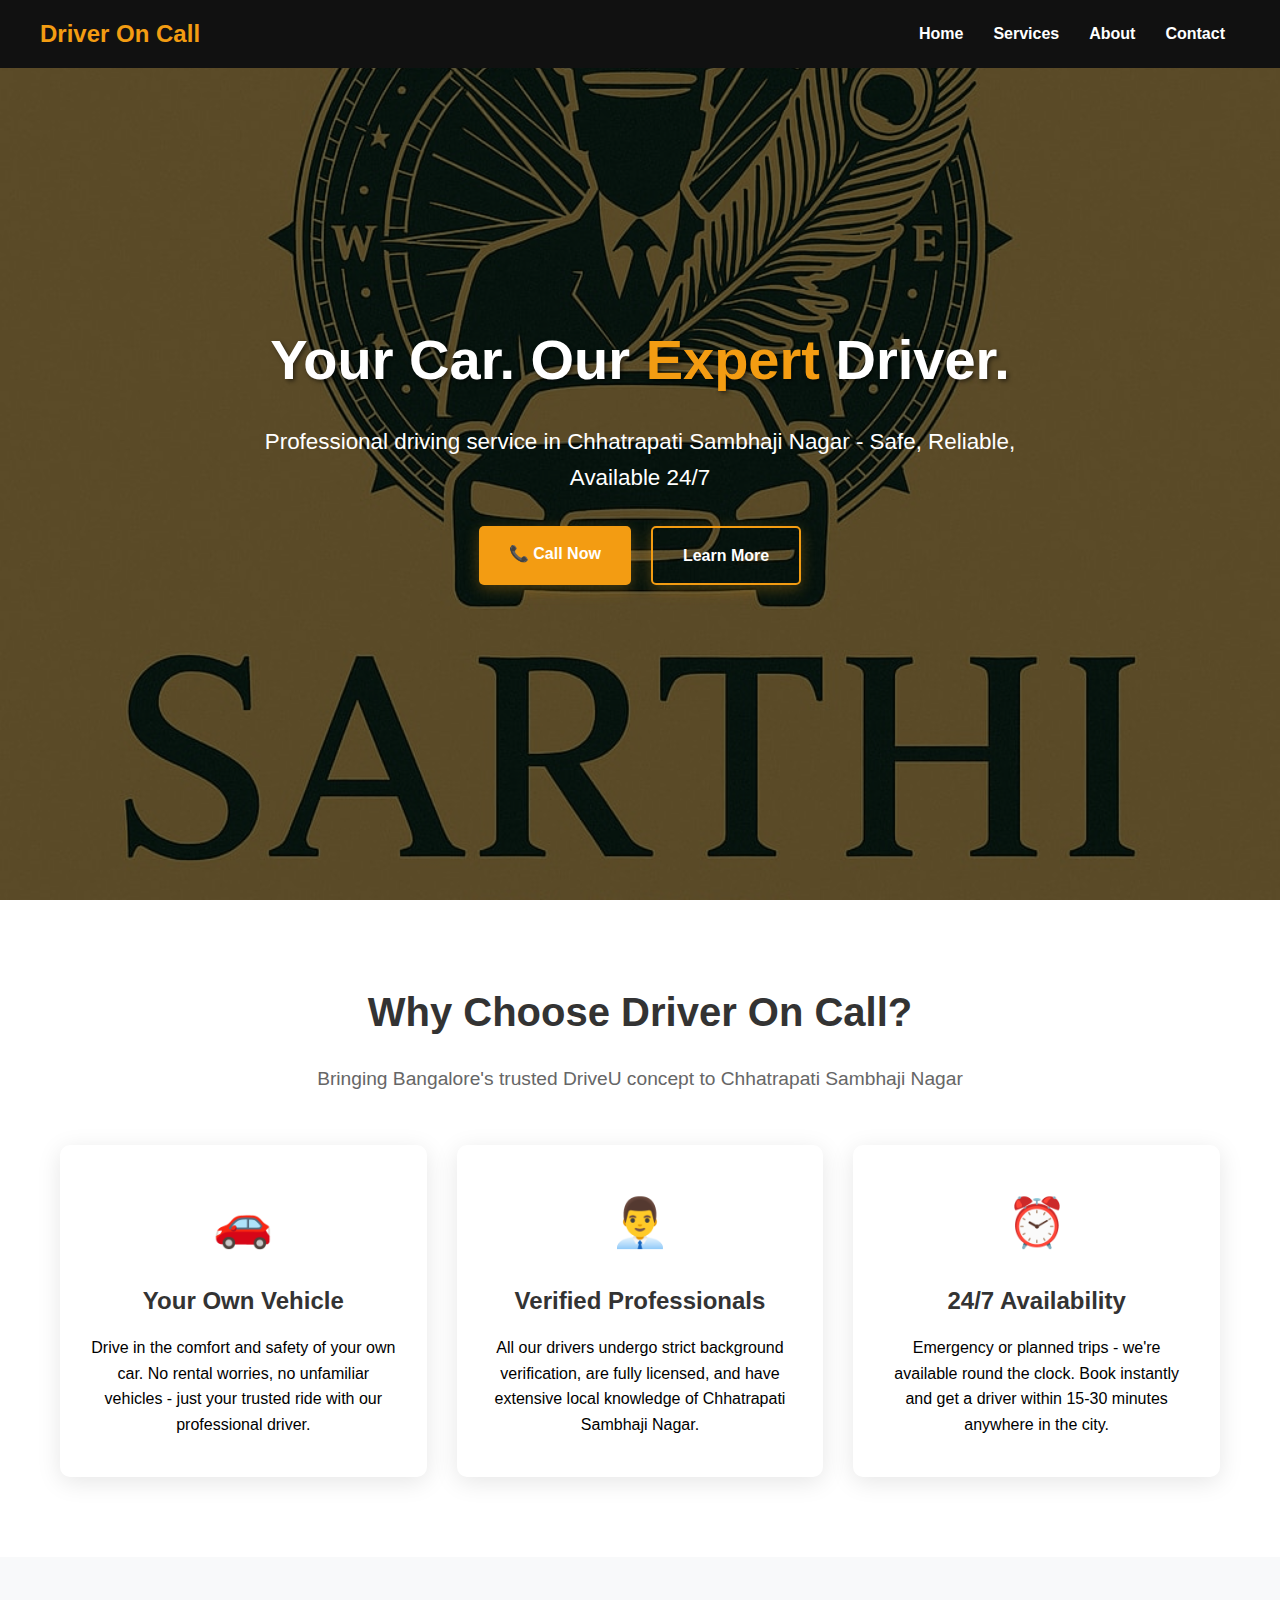
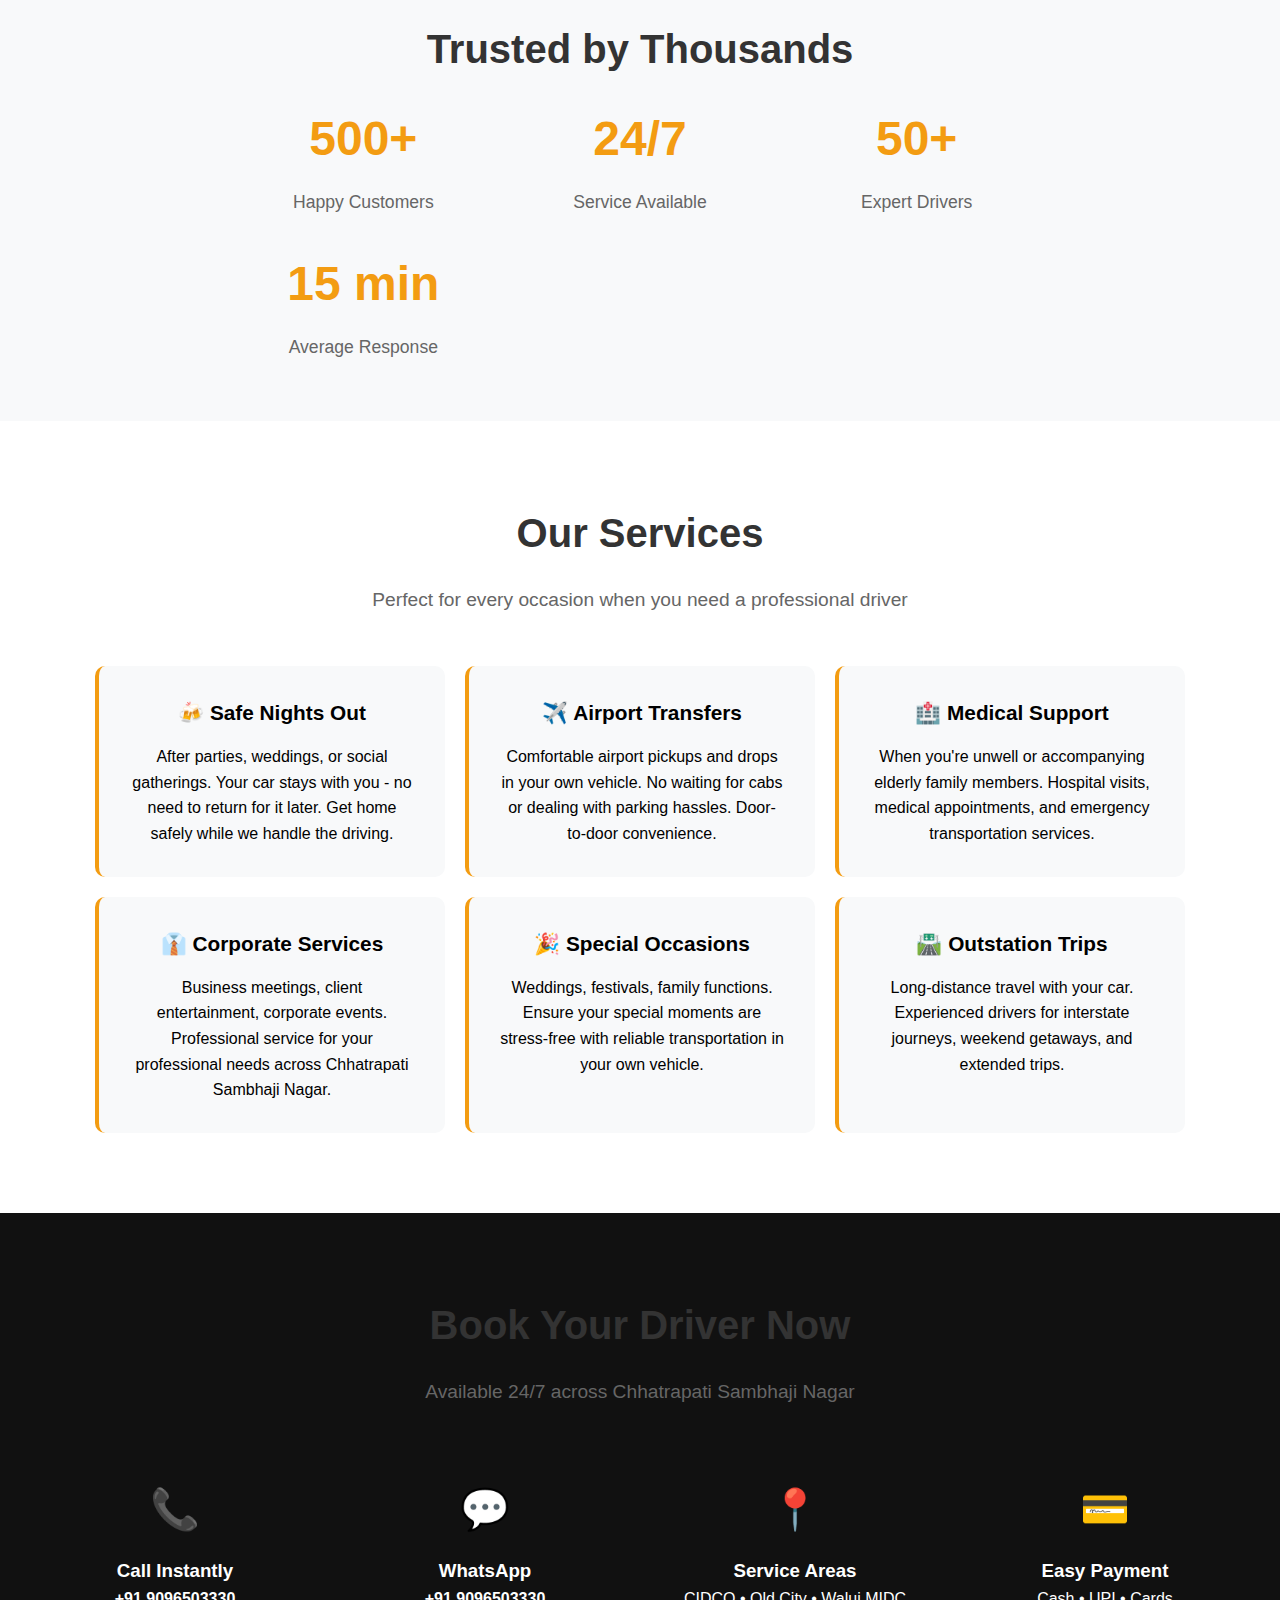
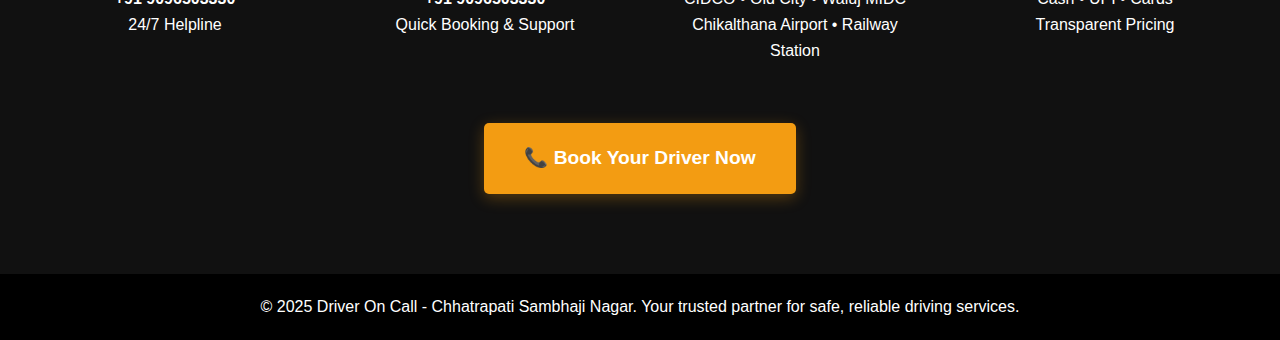
<file: index.html>
<!DOCTYPE html>
<html lang="en">
<head>
    <meta charset="UTF-8">
    <meta name="viewport" content="width=device-width, initial-scale=1.0">
    <title>Driver On Call - Chhatrapati Sambhaji Nagar | Your Car, Our Expert Driver</title>
    <style>
        * {
            margin: 0;
            padding: 0;
            box-sizing: border-box;
            font-family: Arial, sans-serif;
            scroll-behavior: smooth;
        }

        body {
            line-height: 1.6;
        }

        header {
            background: #111;
            position: fixed;
            width: 100%;
            top: 0;
            z-index: 1000;
            padding: 0 20px;
        }

        .nav-container {
            display: flex;
            justify-content: space-between;
            align-items: center;
            max-width: 1200px;
            margin: 0 auto;
        }

        .logo {
            color: #f39c12;
            font-size: 1.5rem;
            font-weight: bold;
            padding: 15px 0;
        }

        header ul {
            display: flex;
            list-style: none;
            padding: 15px 0;
        }

        header ul li {
            margin: 0 15px;
        }

        header ul li a {
            color: white;
            text-decoration: none;
            font-weight: bold;
            transition: color 0.3s;
        }

        header ul li a:hover {
            color: #f39c12;
        }

        .hero {
            background: url("IMG-20250813-WA0001.png") no-repeat center center/cover;
            height: 100vh;
            display: flex;
            flex-direction: column;
            justify-content: center;
            align-items: center;
            text-align: center;
            color: white;
            position: relative;
        }

        .hero .overlay {
            position: absolute;
            top: 0;
            left: 0;
            height: 100%;
            width: 100%;
            background: rgba(0,0,0,0.6);
        }

        .hero-content {
            z-index: 1;
            max-width: 800px;
            padding: 0 20px;
        }

        .hero h1 {
            font-size: 3.5rem;
            margin-bottom: 20px;
            text-shadow: 2px 2px 4px rgba(0,0,0,0.5);
        }

        .hero h1 span {
            color: #f39c12;
        }

        .hero .tagline {
            font-size: 1.4rem;
            margin-bottom: 30px;
            font-weight: 300;
        }

        .hero .cta-buttons {
            display: flex;
            gap: 20px;
            justify-content: center;
            flex-wrap: wrap;
        }

        .btn {
            display: inline-block;
            padding: 15px 30px;
            background: #f39c12;
            color: white;
            text-decoration: none;
            border-radius: 5px;
            font-weight: bold;
            transition: all 0.3s;
            box-shadow: 0 4px 15px rgba(243, 156, 18, 0.3);
        }

        .btn:hover {
            background: #d35400;
            transform: translateY(-2px);
            box-shadow: 0 6px 20px rgba(243, 156, 18, 0.4);
        }

        .btn-secondary {
            background: transparent;
            border: 2px solid #f39c12;
        }

        .btn-secondary:hover {
            background: #f39c12;
            border-color: #f39c12;
        }

        section {
            padding: 80px 20px;
            text-align: center;
        }

        .container {
            max-width: 1200px;
            margin: 0 auto;
        }

        .section-title {
            font-size: 2.5rem;
            margin-bottom: 20px;
            color: #333;
        }

        .section-subtitle {
            font-size: 1.2rem;
            color: #666;
            margin-bottom: 50px;
        }

        .features-grid {
            display: grid;
            grid-template-columns: repeat(auto-fit, minmax(300px, 1fr));
            gap: 30px;
            margin-top: 50px;
        }

        .feature-card {
            background: white;
            padding: 40px 30px;
            border-radius: 10px;
            box-shadow: 0 5px 25px rgba(0,0,0,0.1);
            transition: transform 0.3s, box-shadow 0.3s;
        }

        .feature-card:hover {
            transform: translateY(-10px);
            box-shadow: 0 15px 40px rgba(0,0,0,0.2);
        }

        .feature-icon {
            font-size: 3rem;
            color: #f39c12;
            margin-bottom: 20px;
        }

        .feature-card h3 {
            font-size: 1.5rem;
            margin-bottom: 15px;
            color: #333;
        }

        .service-list {
            display: flex;
            flex-wrap: wrap;
            justify-content: center;
            gap: 20px;
        }

        .service {
            flex: 1 1 280px;
            max-width: 350px;
            padding: 30px;
            background: #f8f9fa;
            border-radius: 10px;
            transition: all 0.3s;
            border-left: 4px solid #f39c12;
        }

        .service:hover {
            background: #f39c12;
            color: white;
            transform: translateY(-5px);
            box-shadow: 0 10px 30px rgba(243, 156, 18, 0.3);
        }

        .service h3 {
            margin-bottom: 15px;
            font-size: 1.3rem;
        }

        .stats {
            background: #f8f9fa;
            padding: 60px 20px;
        }

        .stats-grid {
            display: grid;
            grid-template-columns: repeat(auto-fit, minmax(200px, 1fr));
            gap: 30px;
            max-width: 800px;
            margin: 0 auto;
        }

        .stat-item {
            text-align: center;
        }

        .stat-number {
            font-size: 3rem;
            font-weight: bold;
            color: #f39c12;
            display: block;
        }

        .stat-label {
            font-size: 1.1rem;
            color: #666;
            margin-top: 10px;
        }

        .contact-section {
            background: #111;
            color: white;
        }

        .contact-grid {
            display: grid;
            grid-template-columns: repeat(auto-fit, minmax(250px, 1fr));
            gap: 40px;
        }

        .contact-item {
            text-align: center;
            padding: 20px;
        }

        .contact-icon {
            font-size: 2.5rem;
            color: #f39c12;
            margin-bottom: 15px;
        }

        footer {
            background: #000;
            color: white;
            text-align: center;
            padding: 20px 0;
        }

        @media (max-width: 768px) {
            .hero h1 {
                font-size: 2.5rem;
            }
            
            .hero .cta-buttons {
                flex-direction: column;
                align-items: center;
            }
            
            .section-title {
                font-size: 2rem;
            }
        }
    </style>
</head>
<body>
    <header>
        <div class="nav-container">
            <div class="logo">Driver On Call</div>
            <nav>
                <ul>
                    <li><a href="#home">Home</a></li>
                    <li><a href="#services">Services</a></li>
                    <li><a href="#about">About</a></li>
                    <li><a href="#contact">Contact</a></li>
                </ul>
            </nav>
        </div>
    </header>

    <section id="home" class="hero">
        <div class="overlay"></div>
        <div class="hero-content">
            <h1>Your Car. Our <span>Expert</span> Driver.</h1>
            <p class="tagline">Professional driving service in Chhatrapati Sambhaji Nagar - Safe, Reliable, Available 24/7</p>
            <div class="cta-buttons">
                <a href="tel:+919096503330" class="btn">📞 Call Now</a>
                <a href="#services" class="btn btn-secondary">Learn More</a>
            </div>
        </div>
    </section>

    <section id="about" class="container">
        <h2 class="section-title">Why Choose Driver On Call?</h2>
        <p class="section-subtitle">Bringing Bangalore's trusted DriveU concept to Chhatrapati Sambhaji Nagar</p>
        
        <div class="features-grid">
            <div class="feature-card">
                <div class="feature-icon">🚗</div>
                <h3>Your Own Vehicle</h3>
                <p>Drive in the comfort and safety of your own car. No rental worries, no unfamiliar vehicles - just your trusted ride with our professional driver.</p>
            </div>
            
            <div class="feature-card">
                <div class="feature-icon">👨‍💼</div>
                <h3>Verified Professionals</h3>
                <p>All our drivers undergo strict background verification, are fully licensed, and have extensive local knowledge of Chhatrapati Sambhaji Nagar.</p>
            </div>
            
            <div class="feature-card">
                <div class="feature-icon">⏰</div>
                <h3>24/7 Availability</h3>
                <p>Emergency or planned trips - we're available round the clock. Book instantly and get a driver within 15-30 minutes anywhere in the city.</p>
            </div>
        </div>
    </section>

    <section class="stats">
        <div class="container">
            <h2 class="section-title">Trusted by Thousands</h2>
            <div class="stats-grid">
                <div class="stat-item">
                    <span class="stat-number">500+</span>
                    <div class="stat-label">Happy Customers</div>
                </div>
                <div class="stat-item">
                    <span class="stat-number">24/7</span>
                    <div class="stat-label">Service Available</div>
                </div>
                <div class="stat-item">
                    <span class="stat-number">50+</span>
                    <div class="stat-label">Expert Drivers</div>
                </div>
                <div class="stat-item">
                    <span class="stat-number">15 min</span>
                    <div class="stat-label">Average Response</div>
                </div>
            </div>
        </div>
    </section>

    <section id="services" class="container">
        <h2 class="section-title">Our Services</h2>
        <p class="section-subtitle">Perfect for every occasion when you need a professional driver</p>
        
        <div class="service-list">
            <div class="service">
                <h3>🍻 Safe Nights Out</h3>
                <p>After parties, weddings, or social gatherings. Your car stays with you - no need to return for it later. Get home safely while we handle the driving.</p>
            </div>
            
            <div class="service">
                <h3>✈️ Airport Transfers</h3>
                <p>Comfortable airport pickups and drops in your own vehicle. No waiting for cabs or dealing with parking hassles. Door-to-door convenience.</p>
            </div>
            
            <div class="service">
                <h3>🏥 Medical Support</h3>
                <p>When you're unwell or accompanying elderly family members. Hospital visits, medical appointments, and emergency transportation services.</p>
            </div>
            
            <div class="service">
                <h3>👔 Corporate Services</h3>
                <p>Business meetings, client entertainment, corporate events. Professional service for your professional needs across Chhatrapati Sambhaji Nagar.</p>
            </div>
            
            <div class="service">
                <h3>🎉 Special Occasions</h3>
                <p>Weddings, festivals, family functions. Ensure your special moments are stress-free with reliable transportation in your own vehicle.</p>
            </div>
            
            <div class="service">
                <h3>🛣️ Outstation Trips</h3>
                <p>Long-distance travel with your car. Experienced drivers for interstate journeys, weekend getaways, and extended trips.</p>
            </div>
        </div>
    </section>

    <section id="contact" class="contact-section">
        <div class="container">
            <h2 class="section-title">Book Your Driver Now</h2>
            <p class="section-subtitle">Available 24/7 across Chhatrapati Sambhaji Nagar</p>
            
            <div class="contact-grid">
                <div class="contact-item">
                    <div class="contact-icon">📞</div>
                    <h3>Call Instantly</h3>
                    <p><strong>+91 9096503330</strong></p>
                    <p>24/7 Helpline</p>
                </div>
                
                <div class="contact-item">
                    <div class="contact-icon">💬</div>
                    <h3>WhatsApp</h3>
                    <p><strong>+91 9096503330</strong></p>
                    <p>Quick Booking & Support</p>
                </div>
                
                <div class="contact-item">
                    <div class="contact-icon">📍</div>
                    <h3>Service Areas</h3>
                    <p>CIDCO • Old City • Waluj MIDC<br>
                    Chikalthana Airport • Railway Station</p>
                </div>
                
                <div class="contact-item">
                    <div class="contact-icon">💳</div>
                    <h3>Easy Payment</h3>
                    <p>Cash • UPI • Cards<br>
                    Transparent Pricing</p>
                </div>
            </div>
            
            <div style="margin-top: 40px;">
                <a href="tel:+919096503330" class="btn" style="font-size: 1.2rem; padding: 20px 40px;">📞 Book Your Driver Now</a>
            </div>
        </div>
    </section>

    <footer>
        <div class="container">
            <p>&copy; 2025 Driver On Call - Chhatrapati Sambhaji Nagar. Your trusted partner for safe, reliable driving services.</p>
        </div>
    </footer>
</body>
</html>
</file>
